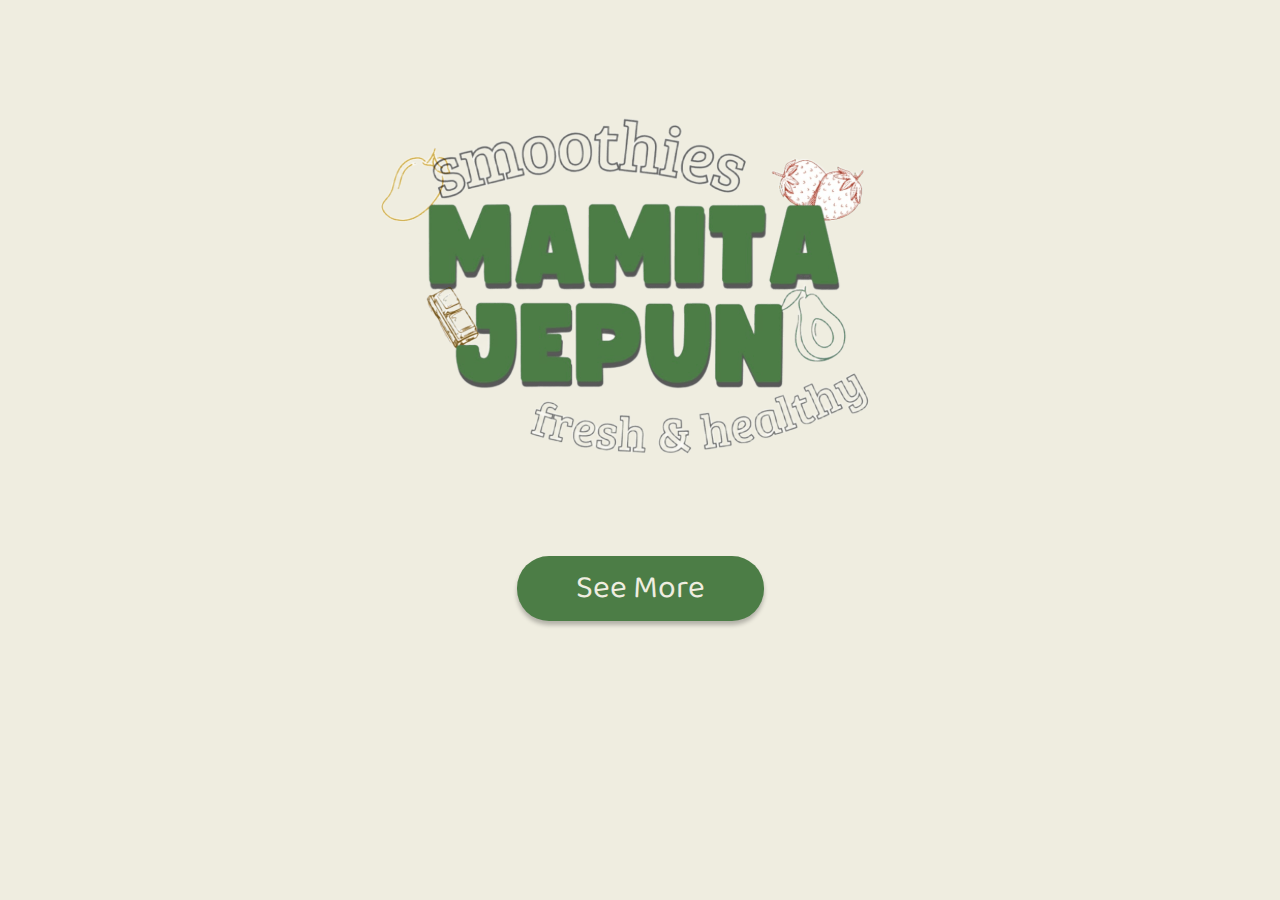
<file: index.html>
<!DOCTYPE html>
<html lang="en">
<head>
    <meta charset="UTF-8">
    <meta name="viewport" content="width=device-width, initial-scale=1.0">
    <title>MAMITA</title>
    <link rel="stylesheet" href="CSS/style1.css">
    <link href='https://fonts.googleapis.com/css?family=Baloo' rel='stylesheet'>
</head>
<body>
    <svg width="722" height="548" viewBox="0 0 722 548" fill="none" xmlns="http://www.w3.org/2000/svg" xmlns:xlink="http://www.w3.org/1999/xlink">
            <g clip-path="url(#clip0_14_355)">
                <rect width="722" height="548" fill="url(#pattern0_14_355)"/>
            </g>
            <defs>
                <pattern id="pattern0_14_355" patternContentUnits="objectBoundingBox" width="1" height="1">
                    <use xlink:href="#image0_14_355" transform="matrix(0.00071604 0 0 0.000943396 -0.00624053 0)"/>
                </pattern>
                <clipPath id="clip0_14_355">
                    <rect width="722" height="548" fill="white"/>
                </clipPath>
                <image id="image0_14_355" width="1414" height="1060" preserveAspectRatio="none" xlink:href="[data-uri]"/>
            </defs>
    </svg>
    <a href="home.html">
        <button type="button" class="start">See More</button>
    </a>
</body>
</html>
</file>
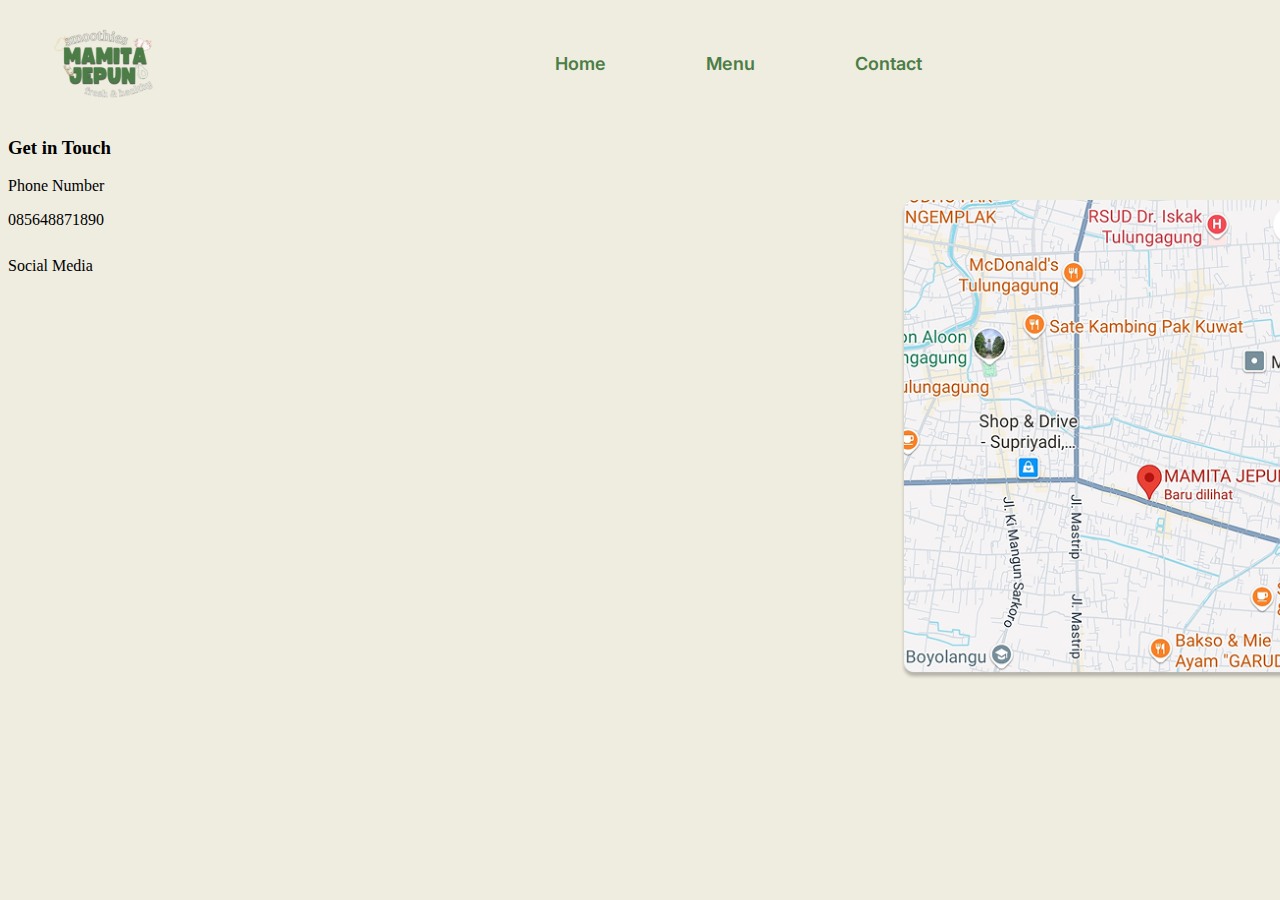
<file: contact.html>
<!DOCTYPE html>
<html lang="en">
<head>
    <meta charset="UTF-8">
    <meta name="viewport" content="width=device-width, initial-scale=1.0">
    <title>Contact</title>
    <link rel="stylesheet" href="CSS/style2.css">
    <link rel="stylesheet" href="https://cdnjs.cloudflare.com/ajax/libs/font-awesome/5.15.3/css/all.min.css" integrity="sha512-iBBXm8fW90+nuLcSKlbmrPcLa0OT92xO1BIsZ+ywDWZCvqsWgccV3gFoRBv0z+8dLJgyAHIhR35VZc2oM/gI1w==" crossorigin="anonymous" /></head>
    <style>
        #gambar{
            position: absolute;
            top: 200px;
            left: 900px;
            width: 415px;
            height: 480px;
        }
    </style>
<body>
    <section class="header">
        <img src="resource/Frame 1.svg" alt="Error" height="110" width="210">
        <div class="bars">
            <a href="home.html">Home</a>
            <a href="menu.html">Menu</a>
            <a href="contact.html">Contact</a>
        </div>
    </section>  
    <div class="content">
        <h3>Get in Touch</h3>
        <p>Phone Number</p>
        <p>085648871890</p>
        <p style="margin-top: 28px;">Social Media</p>
        <a href=""><i class="fab fa-tiktok" style="font-size: 32px;"></i></a>
        <a href="tiktok.com"><i class="fab fa-instagram" style="font-size: 32px;"></i></a>
    </div>
    <img src="resource/Frame 18.png" id="gambar">
</body>
</html>
</file>
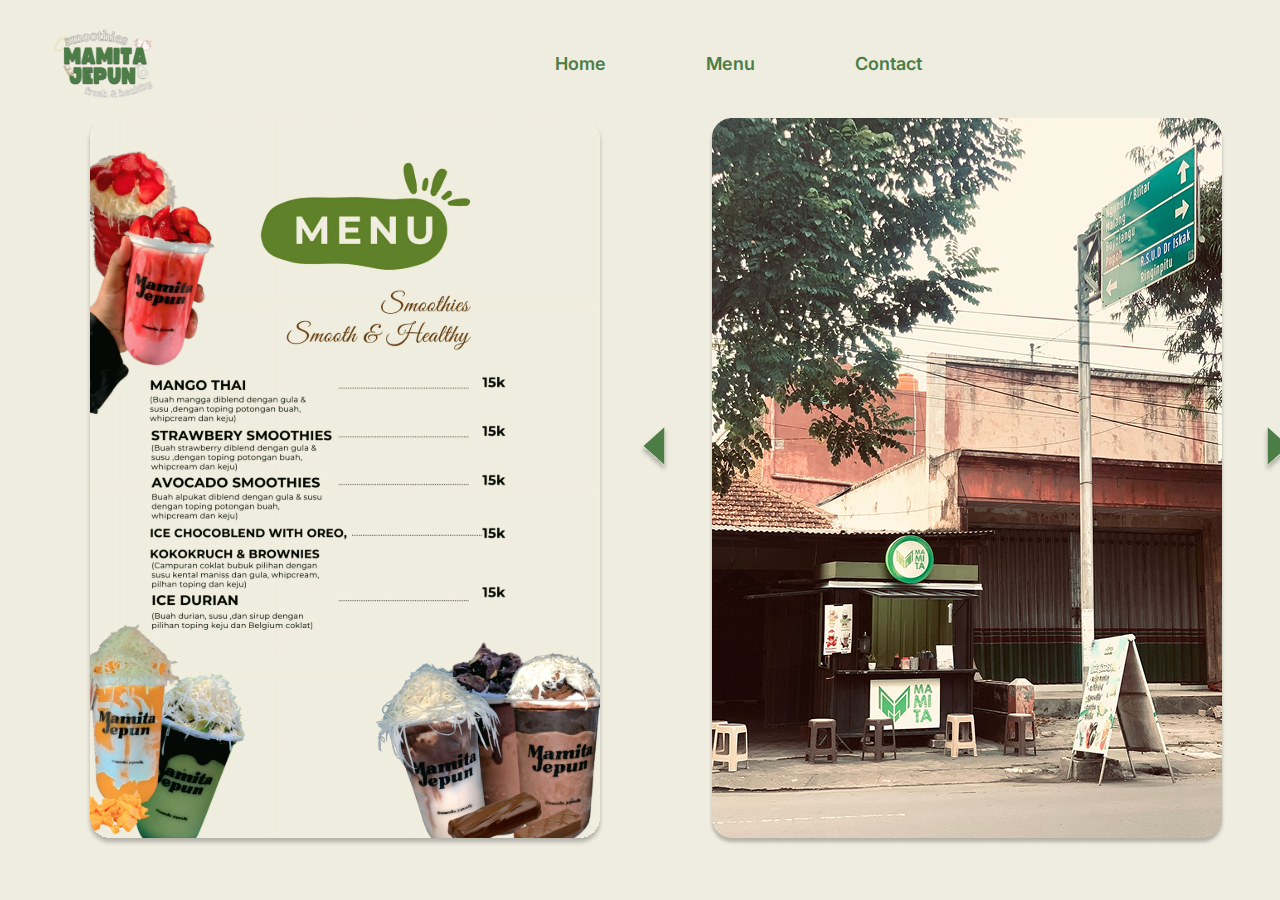
<file: menu.html>
<!DOCTYPE html>
<html lang="en">
<head>
    <meta charset="UTF-8">
    <meta name="viewport" content="width=device-width, initial-scale=1.0">
    <title>Menu</title>
    <link rel="stylesheet" href="CSS/style2.css">
    <style>
        #left, #right {
            position: absolute;
            top: 400px;
            background: transparent;
            border: none;
            cursor: pointer;
            z-index: 100;
        }

        #left {
            left: 600px;
        }

        #right {
            left: 1220px;
        }
        #left img, #right img{
            background: transparent;
        }

        .isi {
            margin-left: 78px;
        }
        .view {
            margin-left: 100px;
        }
    </style>
</head>
<body>
    <section class="header">
        <img src="resource/Frame 1.svg" alt="Error" height="110" width="210">
        <div class="bars">
            <a href="home.html">Home</a>
            <a href="menu.html">Menu</a>
            <a href="contact.html">Contact</a>
        </div>
    </section>  
    <div class="menu">
        <img src="resource/Frame 14.svg" name="menu" class="isi">
        <button type="button" class="arrow" id="left"><img src="resource/arrow_left.svg" for="left"></button>
        <img src="resource/Frame 15.png" name="preview" class="view">
        <button type="button" class="arrow" id="right" ><img src="resource/arrow_right.svg" for="arrow" ></button>
    </div>
    <script src="JS/script.js"></script>
</body>
</html>
</file>
<file: CSS/style1.css>
* {
    background-color: #EFEDE0;
}
body{
    display: flex;
    justify-content: center;
    align-items: center;
    flex-direction: column;
    overflow: hidden;
}
button {
   width: 247px;
   height: 65px;
   background-color: #4C7D46;
   border: #4C7D46;
   font-family: 'Baloo';
   font-size: 32px;
   color: #EFEDE0;
   border-radius: 32px;
   box-shadow: 0px 4px 4px rgba(0, 0, 0, 0.25);
   cursor: pointer;
}

anima
</file>
<file: CSS/style2.css>
@import url('https://fonts.googleapis.com/css2?family=Griffy&family=Inter:ital,opsz,wght@0,14..32,100..900;1,14..32,100..900&display=swap');

*{
    background-color: #EFEDE0;
}
body{
    display: flex;
    flex-direction: column;
    overflow: hidden;
}
.header{
    display: flex;
    flex-direction: row;
}

.bars{
    margin-left: 300px;
    margin-right: 300px; 
    font-family: "inter";
    font-weight: 600;
    font-size: 18px;
    color: #4C7D46;
    display: flex;
    align-items: center;
}
.bars a {
    padding-left: 50px;
    padding-right: 50px;
    text-decoration: none;
    color: #4C7D46;
}
</file>
